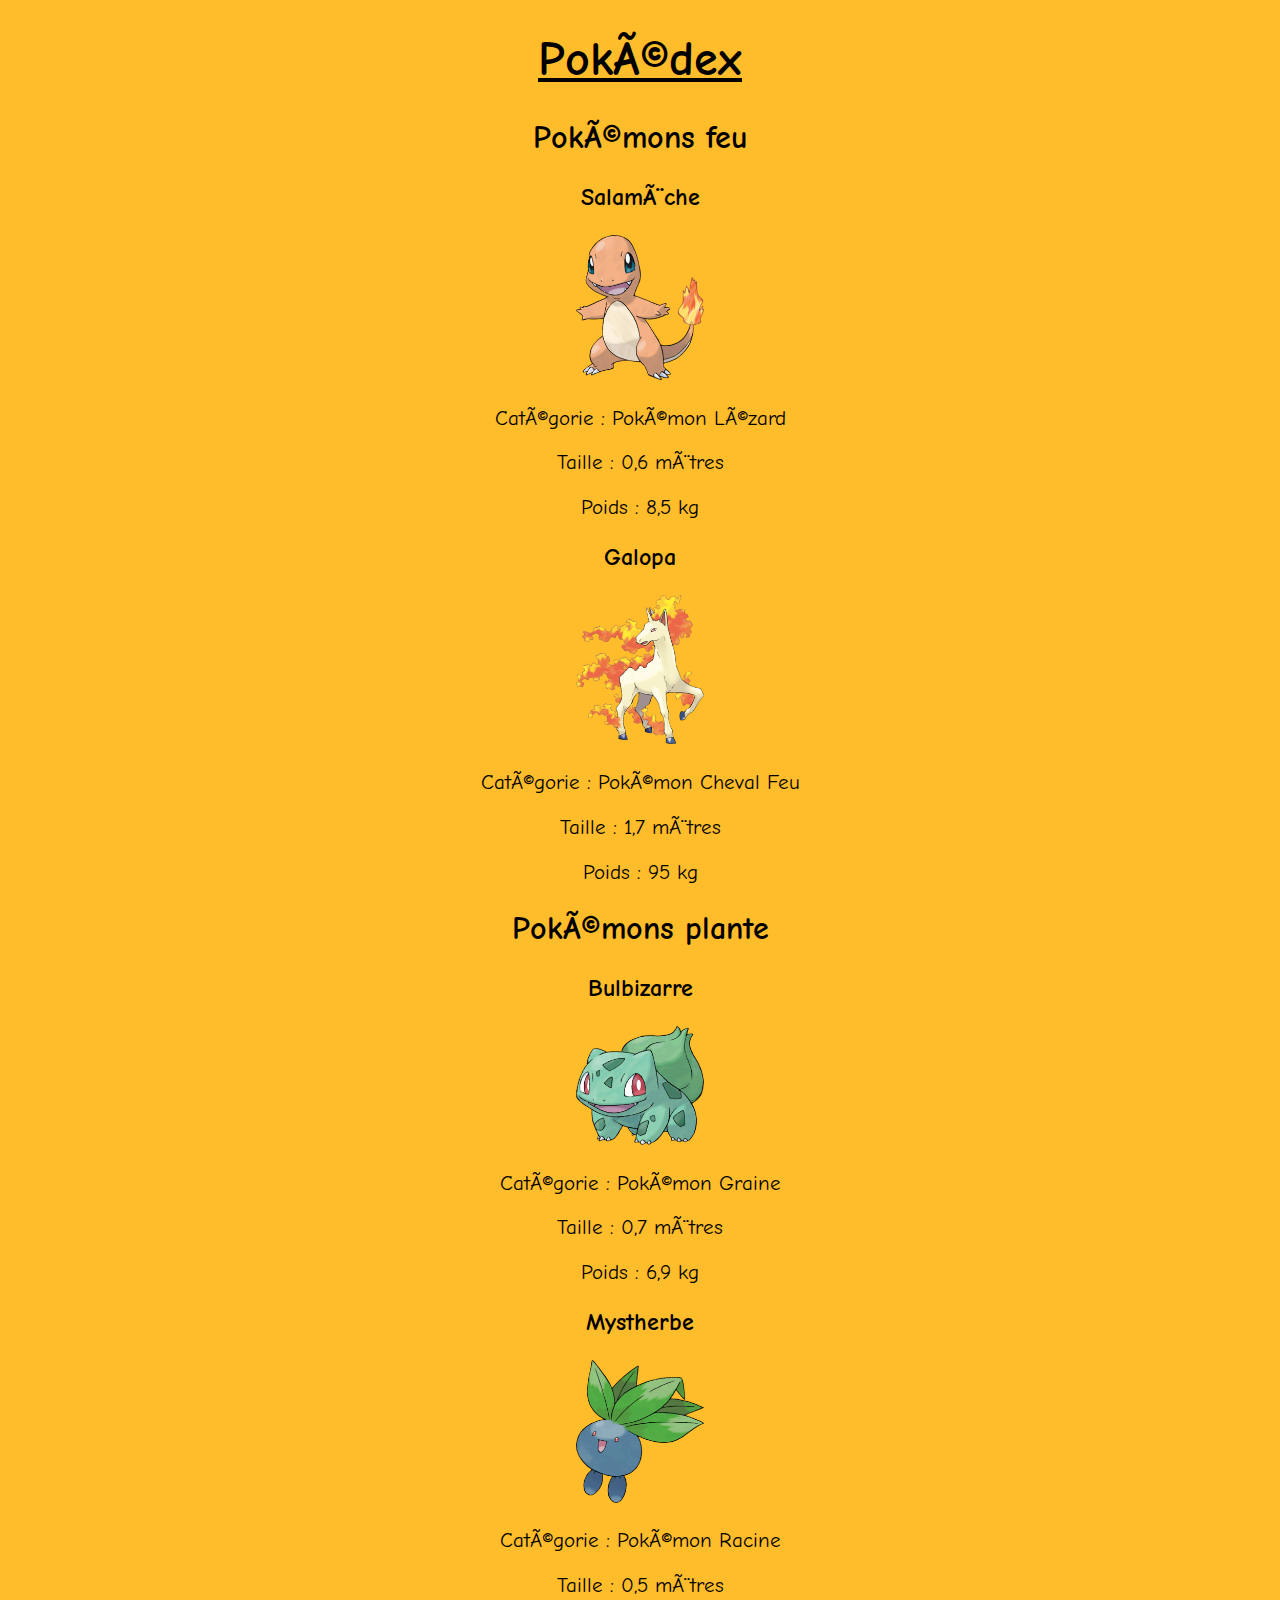
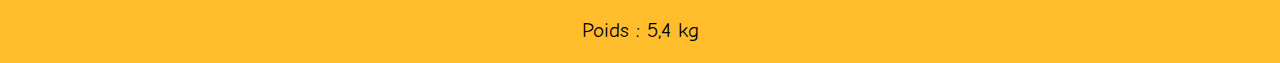
<file: index.html>
<!DOCTYPE html>
<html lang="fr">
    <head>
        <title>Pokédex</title>
        <meta charset=”utf-8”>
        <link rel="icon" href="assets/logo.png">
        <link rel="stylesheet" href="./style.css">
        <link 
          rel="stylesheet"
          href="https://fonts.googleapis.com/css?family=Comic+Neue"
        >

    </head>
    <body>
        <h1>Pokédex</h1>
        <h2>Pokémons feu</h2>
        <h3>Salamèche</h3>
        <a href="./salameche.html">
            <img src="assets/salameche.png">
        </a>
        <p>Catégorie : Pokémon Lézard</p>
        <p>Taille : 0,6 mètres</p>
        <p>Poids : 8,5 kg</p>
        <h3>Galopa</h3>
        <a href="./galopa.html">
            <img src="assets/galopa.png">
        </a>
        <p>Catégorie : Pokémon Cheval Feu</p>
        <p>Taille : 1,7 mètres</p>
        <p>Poids : 95 kg</p>
        <h2>Pokémons plante</h2>
        <h3>Bulbizarre</h3>
        <a href="./bulbizarre.html">
            <img src="assets/bulbizarre.png">
        </a>
        <p>Catégorie : Pokémon Graine</p>
        <p>Taille : 0,7 mètres</p>
        <p>Poids : 6,9 kg</p>
        <h3>Mystherbe</h3>
        <a href="./mystherbe.html">
            <img src="assets/mystherbe.png">
        </a>
        <p>Catégorie : Pokémon Racine</p>
        <p>Taille : 0,5 mètres</p>
        <p>Poids : 5,4 kg</p>
    </body>
</html>
</file>
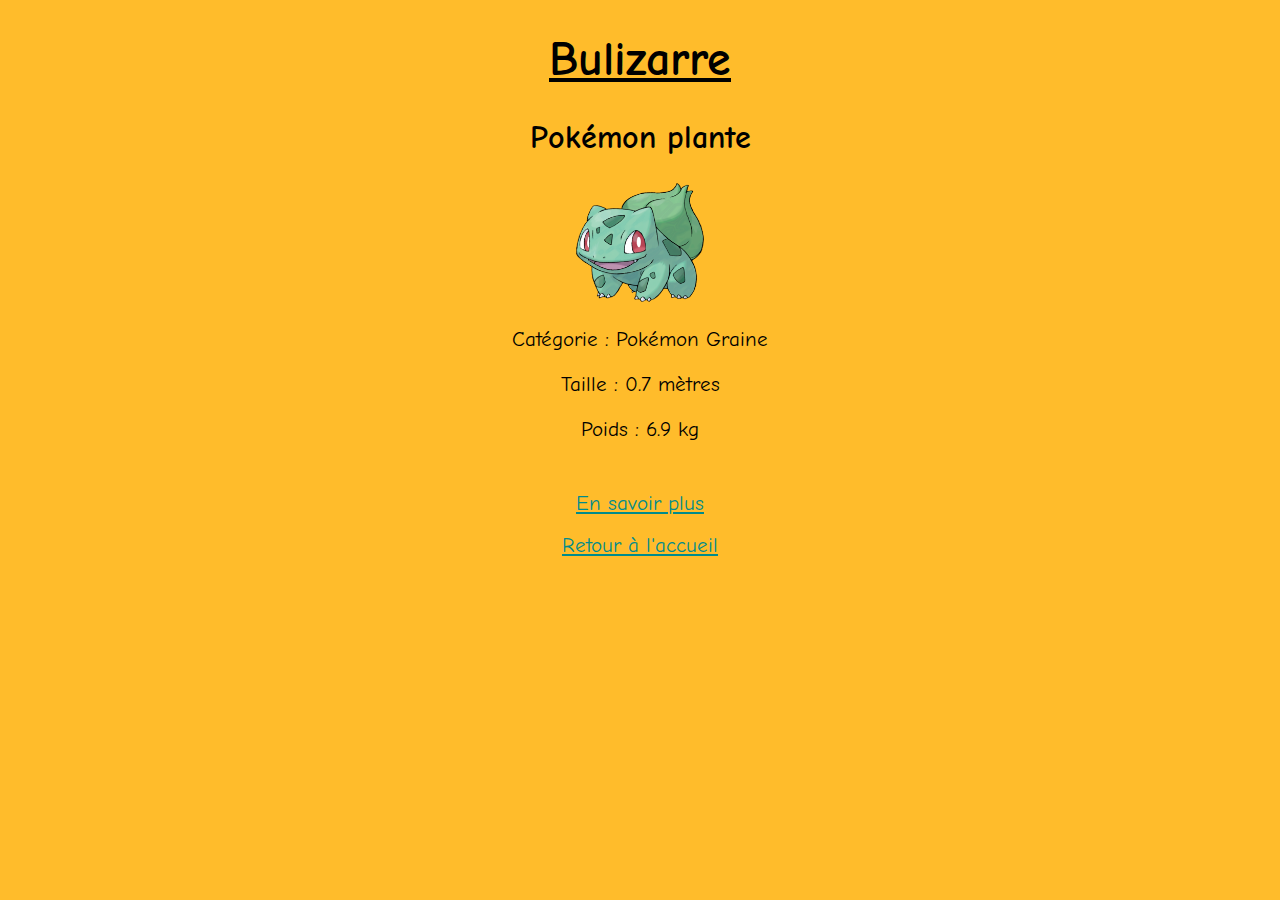
<file: bulbizarre.html>
<!DOCTYPE html>
<html>
    <head>
        <title>Bulbizarre</title>
        <link rel="icon" href="assets/logo.png">
        <link rel="stylesheet" href="./style.css">
        <link 
          rel="stylesheet"
          href="https://fonts.googleapis.com/css?family=Comic+Neue"
        >
        <meta charset="utf-8">
    </head>
    <body>
        <header>
            <h1>Bulizarre</h1>
            <h2>Pokémon plante</h2>
        </header>
        <section>
            <article>
                <img src="assets/bulbizarre.png" alt="Bulbizarre">
            </article>
            <aside>
                <p>Catégorie : Pokémon Graine</p>
                <p>Taille : 0.7 mètres</p>
                <p>Poids : 6.9 kg</p>
            </aside>
        </section>
        <nav>
            <a href="https://www.pokepedia.fr/Bulbizarre" target="_blank">En savoir plus</a>
            <br> <br>
            <a href="index.html">Retour à l'accueil</a>
        </nav>
    </body>
</html>
</file>
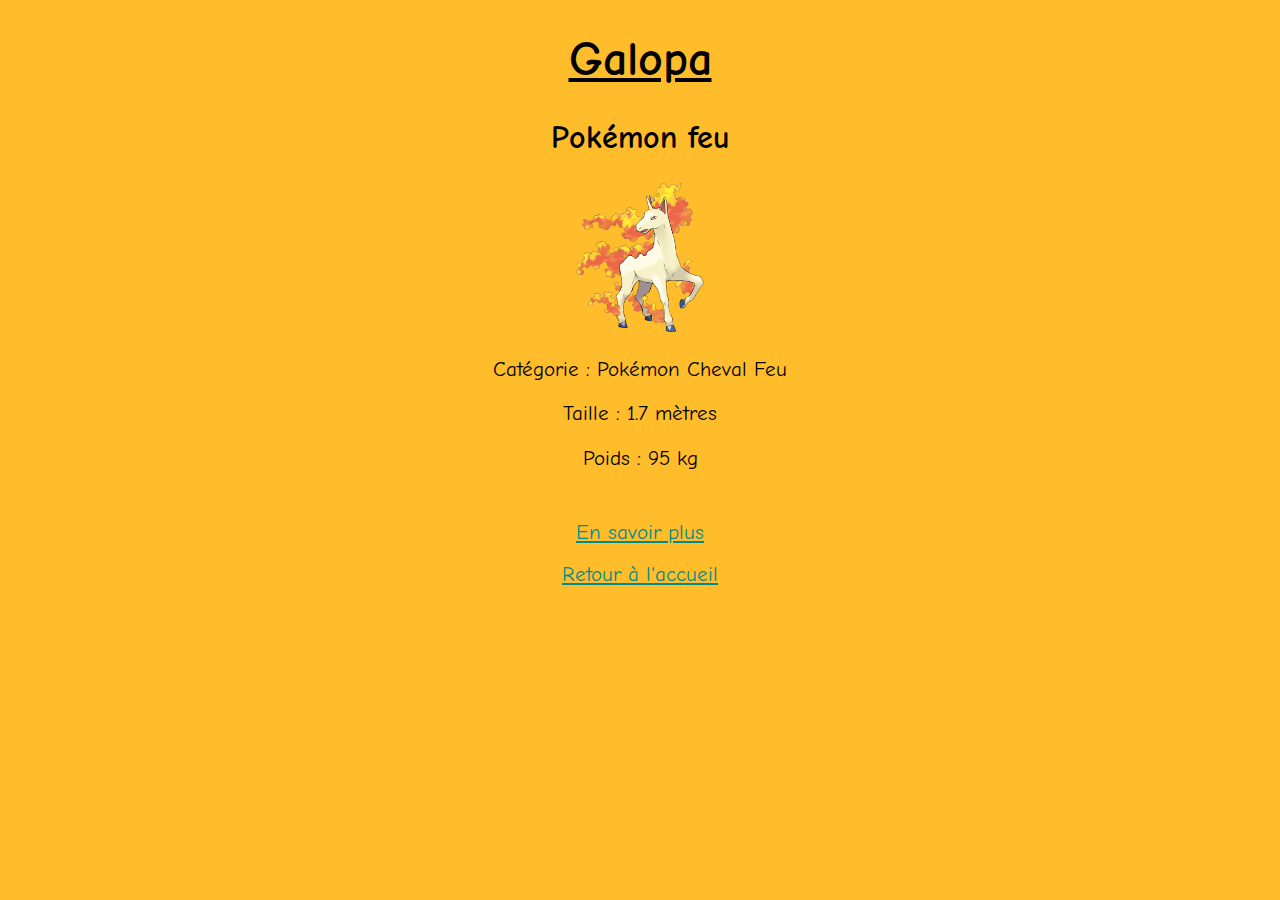
<file: galopa.html>
<!DOCTYPE html>
<html>
    <head>
        <title>Galopa</title>
        <link rel="icon" href="assets/logo.png">
        <link rel="stylesheet" href="./style.css">
        <meta charset="utf-8">
        <link 
          rel="stylesheet"
          href="https://fonts.googleapis.com/css?family=Comic+Neue"
        >
    </head>
    <body>
        <header>
            <h1>Galopa</h1>
            <h2>Pokémon feu</h2>
        </header>
        <section>
            <article>
                <img src="assets/galopa.png" alt="Galopa">
            </article>
            <aside>
                <p>Catégorie : Pokémon Cheval Feu</p>
                <p>Taille : 1.7 mètres</p>
                <p>Poids : 95 kg</p>
            </aside>
        </section>
        <nav>
            <a href="https://www.pokepedia.fr/Galopa" target="_blank">En savoir plus</a>
            <br> <br>
            <a href="index.html">Retour à l'accueil</a>
        </nav>
    </body>
</html>
</file>
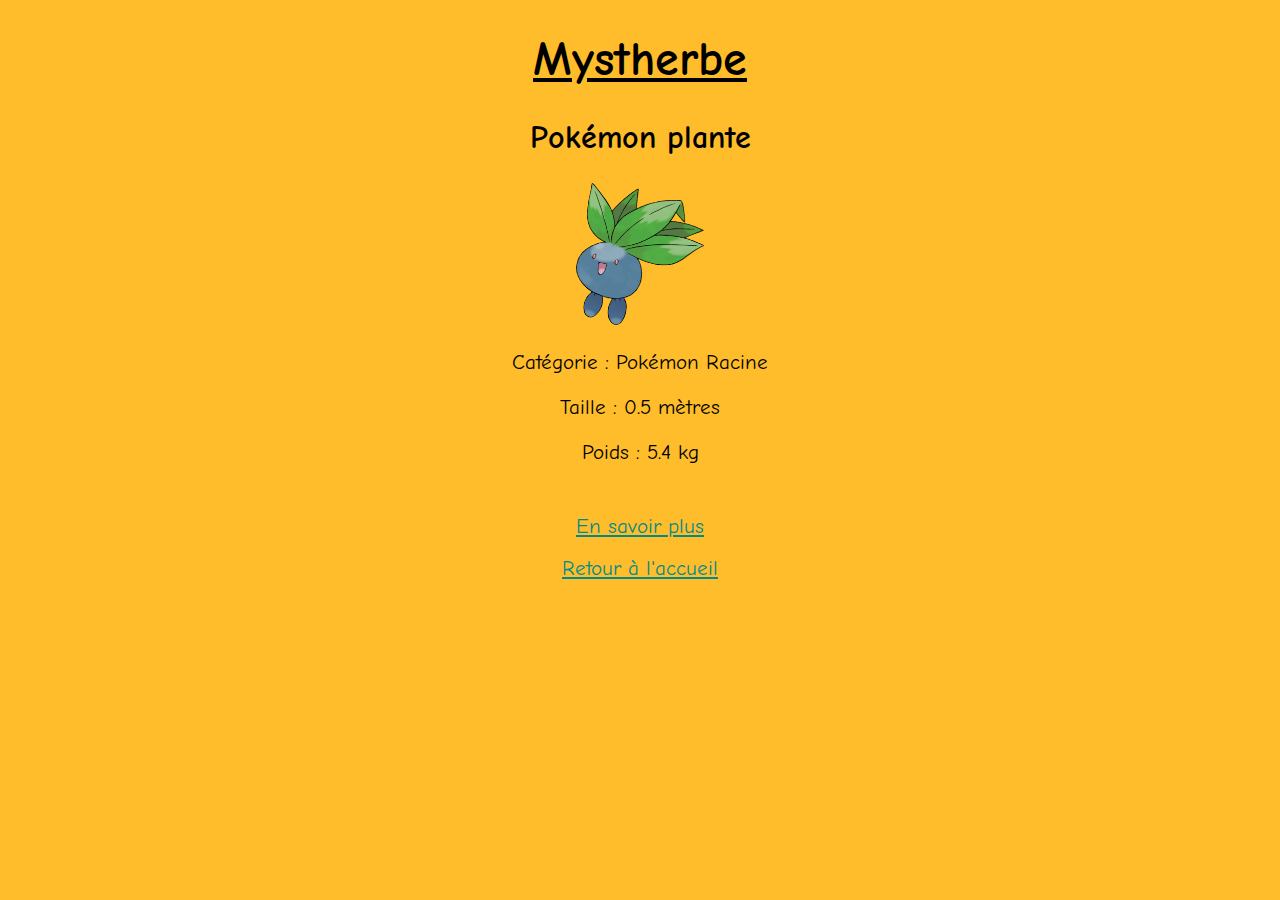
<file: mystherbe.html>
<!DOCTYPE html>
<html>
    <head>
        <title>Mystherbe</title>
        <link rel="icon" href="assets/logo.png">
        <link rel="stylesheet" href="./style.css">
        <link 
          rel="stylesheet"
          href="https://fonts.googleapis.com/css?family=Comic+Neue"
        >
        <meta charset="utf-8">
    </head>
    <body>
        <header>
            <h1>Mystherbe</h1>
            <h2>Pokémon plante</h2>
        </header>
        <section>
            <article>
                <img src="assets/mystherbe.png" alt="Mystherbe">
            </article>
            <aside>
                <p>Catégorie : Pokémon Racine</p>
                <p>Taille : 0.5 mètres</p>
                <p>Poids : 5.4 kg</p>
            </aside>
        </section>
        <nav>
            <a href="https://www.pokepedia.fr/Mystherbe" target="_blank">En savoir plus</a>
            <br> <br>
            <a href="index.html">Retour à l'accueil</a>
        </nav>
    </body>
</html>
</file>
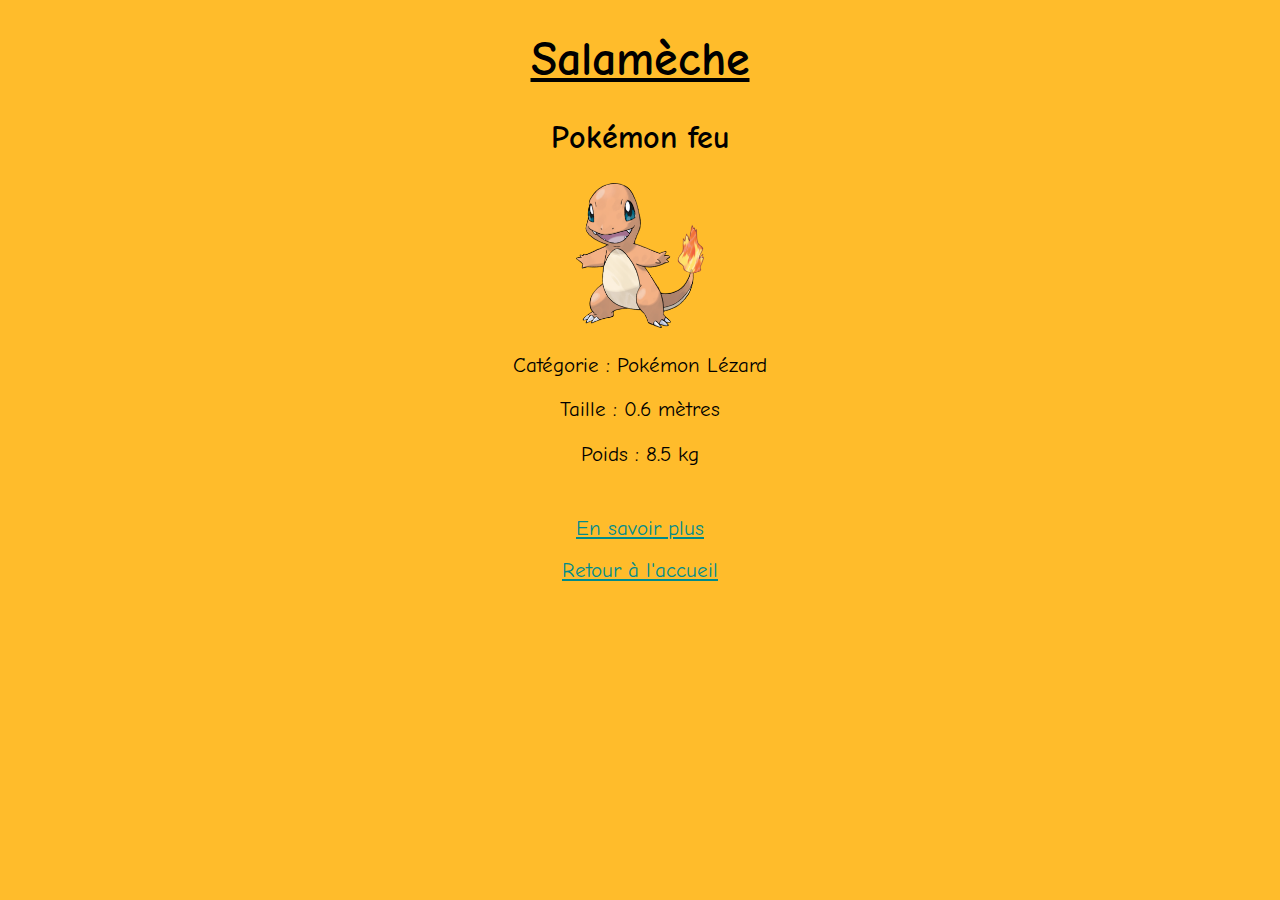
<file: salameche.html>
<!DOCTYPE html>
<html>
    <head>
        <title>Salamèche</title>
        <link rel="icon" href="assets/logo.png">
        <link rel="stylesheet" href="./style.css">
        <link 
        	rel="stylesheet"
        	href="https://fonts.googleapis.com/css?family=Comic+Neue"
      	>
        <meta charset="utf-8">
    </head>
    <body>
        <header>
            <h1>Salamèche</h1>
            <h2>Pokémon feu</h2>
        </header>
        <section>
            <article>
                <img src="assets/salameche.png" alt="Salamèche">
            </article>
            <aside>
                <p>Catégorie : Pokémon Lézard</p>
                <p>Taille : 0.6 mètres</p>
                <p>Poids : 8.5 kg</p>
            </aside>
        </section>
        <nav>
            <a href="https://www.pokepedia.fr/Salamèche" target="_blank">En savoir plus</a>
            <br> <br>
            <a href="index.html">Retour à l'accueil</a>
        </nav>
    </body>
</html>
</file>
<file: style.css>
a {
    color: darkcyan;
}
body {
    background-color: #ffbc2b;
    text-align: center;
}
img {
    width: 10vw;
}
nav {
    margin-top : 50px;
}
p, a {
    font-size: 1.3rem;
    font-family: "Comic Neue";
}
h1 {
    font-size: 3rem;
    font-family: "Comic Neue";
    text-decoration: underline;
}
h2 {
    font-size: 2rem;
    font-family: "Comic Neue";
}
h3 {
    font-size: 1.5rem;
    font-family: "Comic Neue";
}
</file>
